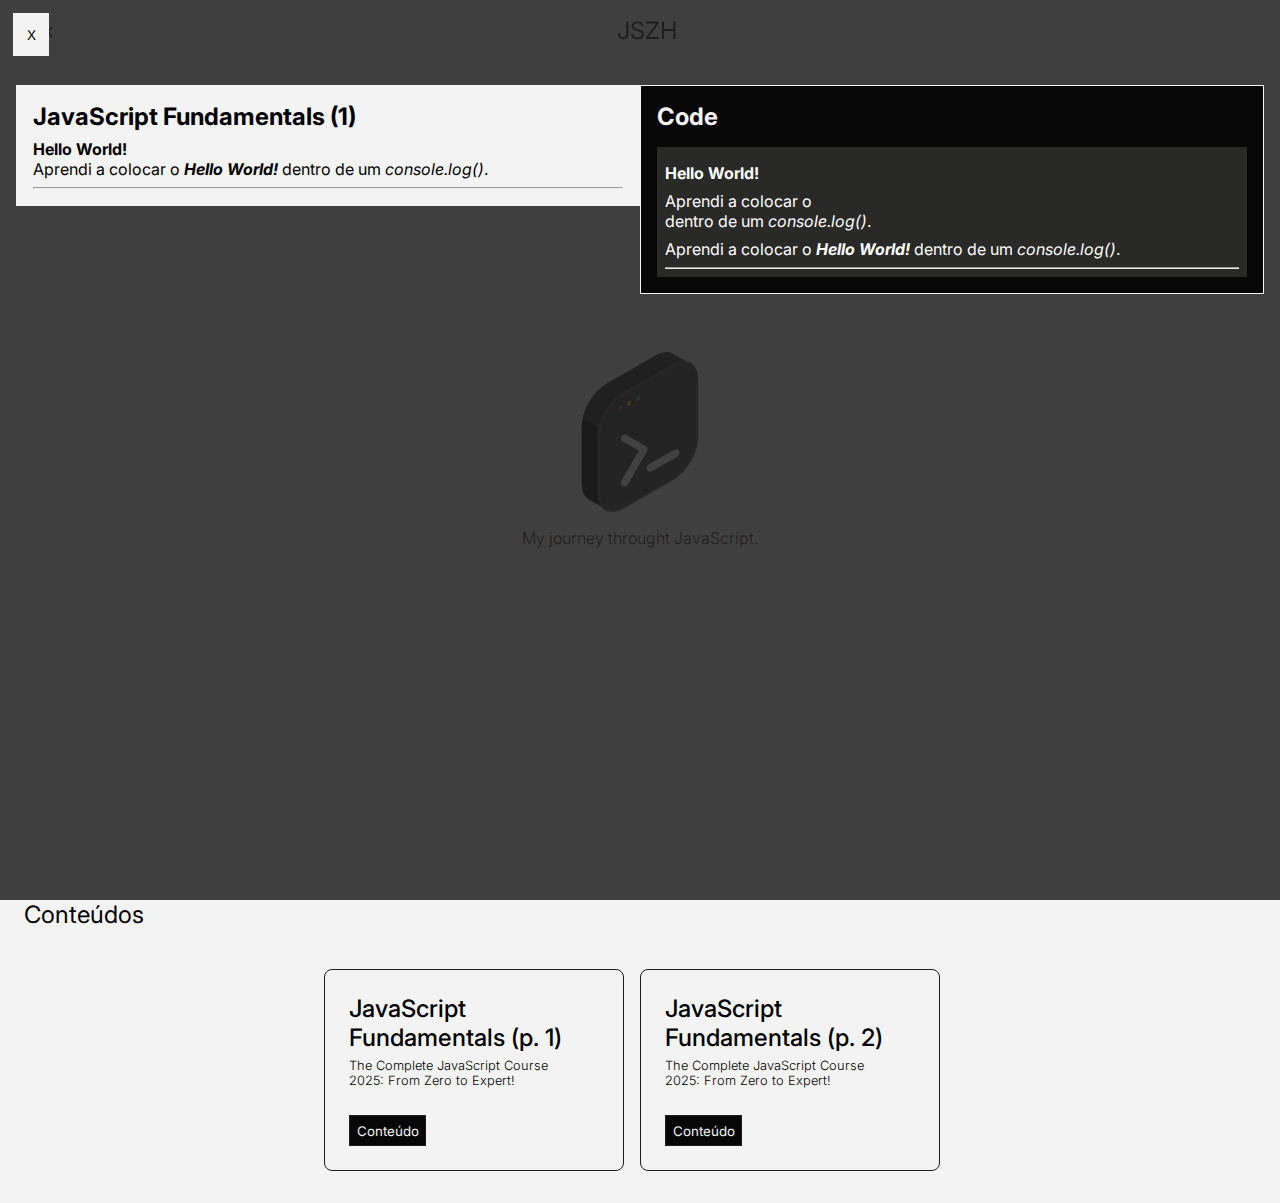
<file: src/index.html>
<!DOCTYPE html>
<html lang="pt-br">
<head>
    <meta charset="UTF-8">
    <meta name="name" content="Nathan Monteiro">
    <meta name="copyright" content="© 2025 Nathan Monteiro">
    <meta name="publisher" content="Nathan Monteiro">

    <meta name="viewport" content="width=device-width, user-scalable=no, initial-scale=1.0">

    <meta name="description" content="Criado em 2025, o projeto JavaScript - Zero to Hero visa acompanhar o crescimento do desenvolvedor no quesito estudo de JavaScript. Usado com esse único propósito, a aplição se torna um 'tracking' dessa atividade.">
    <meta name="keywords" content="site, jszh, JSZH, javascript, JavaScript, zero, Zero, hero, Hero tracking, tracking project, development, self, self development, self-development, soft, skills, soft-skills, web dev, web development, html, css, js, javascript, scss, tailwind, bootstrap">
    
    <meta http-equiv="X-UA-Compatible" content="ie=edge">
    <meta http-equiv="content-language" content="pt-br">
    <meta http-equiv="content-type" content="article/html">

    <script defer src="assets/js/main.js"></script>
    <script defer src="assets/js/modal.js"></script>
    <script defer src="assets/js/content.js"></script>

    <link rel="stylesheet" href="assets/style/main.css">
    <link rel="shortcut icon" href="assets/icons/javascript-logo.png" type="image/x-icon">

    <title>JavaScript - Zero to Hero</title>
</head>
<body class="light-theme">
    <header>
        <nav>
            <ul>
                <li class="options mode"><button class="btn-primary" id="dark-theme">DARK</button></li>
                <li class="options home"><a href="index.html" class="home-link">JSZH</a></li>
                <li class="options info"><a href="#" class="info-footer-link">INFO</a></li>
            </ul>
        </nav>
    </header>

    <main>
        <section id="hero">
            <img src="assets/icons/coding.png" alt="An icon to substitute an image. An icon of code" class="icon" id="icon-animation">
            <p class="desc mt-1">My journey throught JavaScript.</p>
        </section>

        <div id="container-general-content">
            <p class="title">Conteúdos</p>

            <div id="contents">
                <div id="content-one">
                    <div class="container-show-front pg-1">
                        <p class="content-title">JavaScript Fundamentals (p. 1)</p>
                        <p class="content-name-course mt-05">The Complete JavaScript Course 2025: From Zero to Expert!</p>
                        <button class="btn-content-open-modal mt-2 btn-secondary">Conteúdo</button>
                    </div>
                    
                    <div class="container-modal ">
                        <button class="close-modal ">X</button>
                        <div class="overlay">
                            <div class="overlay-content-desc">
                                <div class="container-content-desc">
                                    <h2 class="content-desc-title">JavaScript Fundamentals (1)</h2>
                                    <div class="container-explanation-text"></div>
                                </div>
                            </div>

                            <div class="overlay-content-code">
                                <div class="container-content-code">
                                    <h2 class="content-code-title">Code</h2>
                                    <div class="container-explanation-code">
                                        <div class="change-bg-color"></div>
                                    </div>
                                </div>
                            </div>
                        </div>
                    </div>
                </div>

                <div id="content-two">
                    <div class="container-show-front pg-2">
                        <p class="content-title">JavaScript Fundamentals (p. 2)</p>
                        <p class="content-name-course mt-05">The Complete JavaScript Course 2025: From Zero to Expert!</p>
                        <button class="btn-content-open-modal mt-2 btn-secondary">Conteúdo</button>
                    </div>
                    
                    <div class="container-modal hidden">
                        <button class="close-modal hidden">X</button>
                        <div class="overlay">
                            <div class="overlay-content-desc">
                                <div class="container-content-desc">
                                    <h2 class="content-desc-title">JavaScript Fundamentals (2)</h2>
                                    <div class="container-explanation-text">

                                    </div>
                                </div>
                            </div>

                            <div class="overlay-content-code">
                                <div class="container-content-code">
                                    <h2 class="content-code-title">Code</h2>
                                </div>
                            </div>
                        </div>
                    </div>
                </div>
            </div>
        </div>
    </main>
</body>
</html>
</file>
<file: src/assets/style/main.css>
/* ----- BASE ----- */
@import url("https://fonts.googleapis.com/css2?family=Inter:ital,opsz,wght@0,14..32,100..900;1,14..32,100..900&display=swap");
@import url("https://fonts.googleapis.com/css2?family=Inter:ital,opsz,wght@0,14..32,100..900;1,14..32,100..900&display=swap");
@import url("https://fonts.googleapis.com/css2?family=Inter:ital,opsz,wght@0,14..32,100..900;1,14..32,100..900&display=swap");
@import url("https://fonts.googleapis.com/css2?family=Inter:ital,opsz,wght@0,14..32,100..900;1,14..32,100..900&display=swap");
@import url("https://fonts.googleapis.com/css2?family=Inter:ital,opsz,wght@0,14..32,100..900;1,14..32,100..900&display=swap");
@import url("https://fonts.googleapis.com/css2?family=Inter:ital,opsz,wght@0,14..32,100..900;1,14..32,100..900&display=swap");
@import url("https://fonts.googleapis.com/css2?family=Inter:ital,opsz,wght@0,14..32,100..900;1,14..32,100..900&display=swap");
@import url("https://fonts.googleapis.com/css2?family=Inter:ital,opsz,wght@0,14..32,100..900;1,14..32,100..900&display=swap");
@import url("https://fonts.googleapis.com/css2?family=Inter:ital,opsz,wght@0,14..32,100..900;1,14..32,100..900&display=swap");
@import url("https://fonts.googleapis.com/css2?family=Inter:ital,opsz,wght@0,14..32,100..900;1,14..32,100..900&display=swap");
*, *::before, *::after {
  box-sizing: border-box;
}

* {
  margin: 0;
  padding: 0;
  list-style-type: none;
  text-decoration: none;
}

p, h1, h2, h3, h4, h5, h6 {
  overflow-wrap: break-word;
  text-wrap: balance;
}

html {
  scroll-behavior: smooth;
  background-color: #f3f3f3;
}

/* Classes usadas diretamente no HTML */
/* -- DISPLAY -- */
.hidden {
  display: none;
}

/* -- MEASURES - MARGIN -- */
.mg-1 {
  margin: 1em;
}

.mt-05 {
  margin-top: 0.5em;
}

.mt-1 {
  margin-top: 1em;
}

.mt-2 {
  margin-top: 2em;
}

.mt-3 {
  margin-top: 3em;
}

.mt-5 {
  margin-top: 5em;
}

.mr-05 {
  margin-right: 0.5em;
}

.mr-1 {
  margin-right: 1em;
}

.mr-2 {
  margin-right: 2em;
}

.mr-5 {
  margin-right: 5em;
}

.mr-10 {
  margin-right: 10em;
}

.ml-05 {
  margin-left: 0.5em;
}

.ml-1 {
  margin-left: 1em;
}

.ml-2 {
  margin-left: 2em;
}

.ml-5 {
  margin-left: 5em;
}

.mb-05 {
  margin-bottom: 0.5em;
}

.mb-1 {
  margin-bottom: 1.2em;
}

.mb-2 {
  margin-bottom: 2em;
}

.mb-5 {
  margin-bottom: 5em;
}

/* -- MEASURES - PADDING -- */
.pg-1 {
  padding: 1em;
}

.pt-05 {
  padding-top: 0.5em;
}

.pt-1 {
  padding-top: 1em;
}

.pt-2 {
  padding-top: 2em;
}

.pt-5 {
  padding-top: 5em;
}

.pb-05 {
  padding-bottom: 0.5em;
}

.pb-1 {
  padding-bottom: 1em;
}

.pb-2 {
  padding-bottom: 2em;
}

.pb-5 {
  padding-bottom: 5em;
}

/* ----- LAYOUT ----- */
* {
  font-family: "Inter", sans-serif;
}

header {
  padding: 1em;
  position: fixed;
  right: 0;
  left: 0;
  top: 0;
}
header nav ul {
  display: flex;
  justify-content: space-between;
  align-items: center;
  text-align: center;
}
header nav ul .options a {
  color: #1d1d1b;
}
header nav ul .home {
  font-size: 1.5em;
}
header nav ul .info {
  font-size: 0.6em;
}
@media (min-width: 768px) {
  header nav ul .info {
    visibility: hidden;
  }
}

#hero {
  min-height: 100vh;
  display: flex;
  justify-content: center;
  align-items: center;
  flex-direction: column;
}
#hero .icon {
  width: 10em;
}
#hero .desc {
  font-weight: 300;
  color: #1d1d1b;
}

.container-content-desc, .container-content-code {
  border: 0.01em solid #f3f3f3;
  padding: 1em;
}

main #container-general-content .title {
  font-size: 1.5em;
  margin: 0 0 1em 1em;
}
main #container-general-content #contents {
  padding: 1em;
  display: flex;
  flex-wrap: wrap;
  justify-content: center;
}
main #container-general-content #contents #content-one, main #container-general-content #contents #content-two {
  margin-bottom: 1em;
}
@media screen and (min-width: 630px) {
  main #container-general-content #contents #content-one, main #container-general-content #contents #content-two {
    margin-right: 1em;
  }
}
main #container-general-content #contents #content-one .container-show-front, main #container-general-content #contents #content-two .container-show-front {
  border: 0.01em solid #1d1d1b;
  border-radius: 0.5em;
  padding: 1.5em;
  width: 300px;
}
main #container-general-content #contents #content-one .container-show-front .content-title, main #container-general-content #contents #content-two .container-show-front .content-title {
  font-weight: 500;
  font-size: 1.5em;
}
main #container-general-content #contents #content-one .container-show-front .content-name-course, main #container-general-content #contents #content-two .container-show-front .content-name-course {
  font-size: 0.8em;
  font-weight: 300;
}
main #container-general-content #contents #content-one .container-modal, main #container-general-content #contents #content-two .container-modal {
  position: fixed;
  top: 0;
  bottom: 0;
  right: 0;
  left: 0;
  background-color: rgba(32, 31, 31, 0.8470588235);
}
main #container-general-content #contents #content-one .container-modal .close-modal, main #container-general-content #contents #content-two .container-modal .close-modal {
  background-color: #f3f3f3;
  border: none;
  margin: 1em;
  padding: 1em;
  cursor: pointer;
}
main #container-general-content #contents #content-one .container-modal .overlay, main #container-general-content #contents #content-two .container-modal .overlay {
  margin: 1em;
}
@media screen and (min-width: 1024px) {
  main #container-general-content #contents #content-one .container-modal .overlay, main #container-general-content #contents #content-two .container-modal .overlay {
    display: grid;
    grid-template-columns: repeat(2, 1fr);
  }
}
main #container-general-content #contents #content-one .container-modal .overlay .overlay-content-desc, main #container-general-content #contents #content-two .container-modal .overlay .overlay-content-desc {
  height: 16em;
  margin-bottom: 1em;
  overflow-y: scroll;
}
@media screen and (min-width: 1024px) {
  main #container-general-content #contents #content-one .container-modal .overlay .overlay-content-desc, main #container-general-content #contents #content-two .container-modal .overlay .overlay-content-desc {
    height: 35em;
  }
}
@media screen and (min-width: 1440px) {
  main #container-general-content #contents #content-one .container-modal .overlay .overlay-content-desc, main #container-general-content #contents #content-two .container-modal .overlay .overlay-content-desc {
    height: 42em;
  }
}
main #container-general-content #contents #content-one .container-modal .overlay .overlay-content-desc .container-content-desc, main #container-general-content #contents #content-two .container-modal .overlay .overlay-content-desc .container-content-desc {
  background-color: #f3f3f3;
}
main #container-general-content #contents #content-one .container-modal .overlay .overlay-content-code, main #container-general-content #contents #content-two .container-modal .overlay .overlay-content-code {
  height: 20em;
  overflow-y: scroll;
}
@media screen and (min-width: 1024px) {
  main #container-general-content #contents #content-one .container-modal .overlay .overlay-content-code, main #container-general-content #contents #content-two .container-modal .overlay .overlay-content-code {
    height: 35em;
  }
}
@media screen and (min-width: 1440px) {
  main #container-general-content #contents #content-one .container-modal .overlay .overlay-content-code, main #container-general-content #contents #content-two .container-modal .overlay .overlay-content-code {
    height: 42em;
  }
}
main #container-general-content #contents #content-one .container-modal .overlay .overlay-content-code .container-content-code, main #container-general-content #contents #content-two .container-modal .overlay .overlay-content-code .container-content-code {
  background-color: #070707;
}
main #container-general-content #contents #content-one .container-modal .overlay .overlay-content-code .container-content-code .content-code-title, main #container-general-content #contents #content-two .container-modal .overlay .overlay-content-code .container-content-code .content-code-title {
  color: #f3f3f3;
}
main #container-general-content #contents #content-one .container-modal .overlay .overlay-content-code .container-content-code .container-explanation-code .change-bg-color, main #container-general-content #contents #content-two .container-modal .overlay .overlay-content-code .container-content-code .container-explanation-code .change-bg-color {
  padding: 0.5em;
  margin-top: 1em;
  background-color: #292927;
}

/* ----- MODULES ----- */
.btn-primary {
  cursor: pointer;
  background-color: transparent;
  border: none;
}

.btn-secondary {
  cursor: pointer;
  color: #f3f3f3;
  background-color: #070707;
  border: 0.01em solid #1d1d1b;
  padding: 0.5em;
}

/* ----- STATE ----- */
/* ----- THEME ----- */
body.dark-theme {
  background-color: #1d1d1b;
  transition: 0.3s background-color;
}

.light-theme {
  background-color: #f3f3f3;
  transition: 0.3s background-color;
}

/* ----- ANIMATION ----- */
@keyframes heroIcon {
  0% {
    transform: translateY(0px);
  }
  100% {
    transform: translateY(-10px);
  }
}
#icon-animation {
  animation-name: heroIcon;
  animation-duration: 1.5s;
  animation-iteration-count: infinite;
  animation-direction: alternate-reverse;
  animation-timing-function: cubic-bezier(0.42, 0, 0.58, 1);
  animation-fill-mode: backwards;
}/*# sourceMappingURL=main.css.map */
</file>
